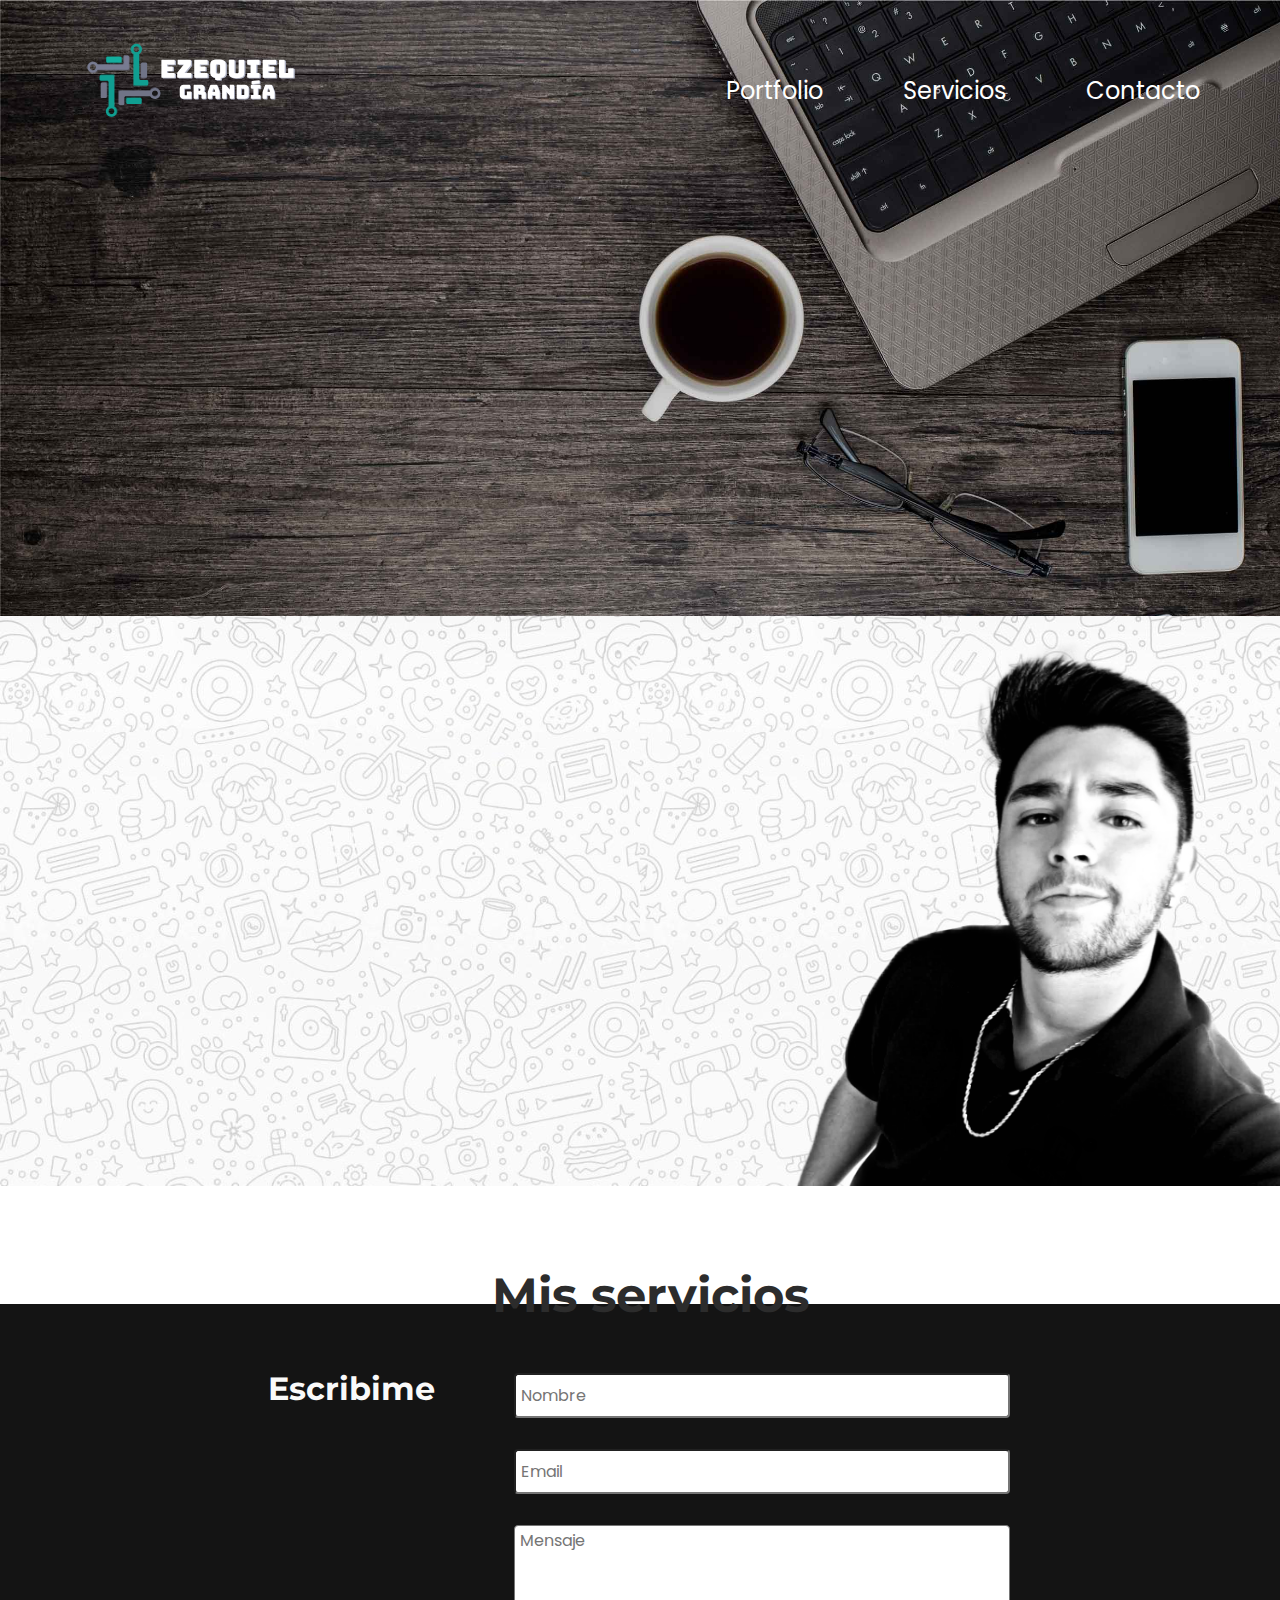
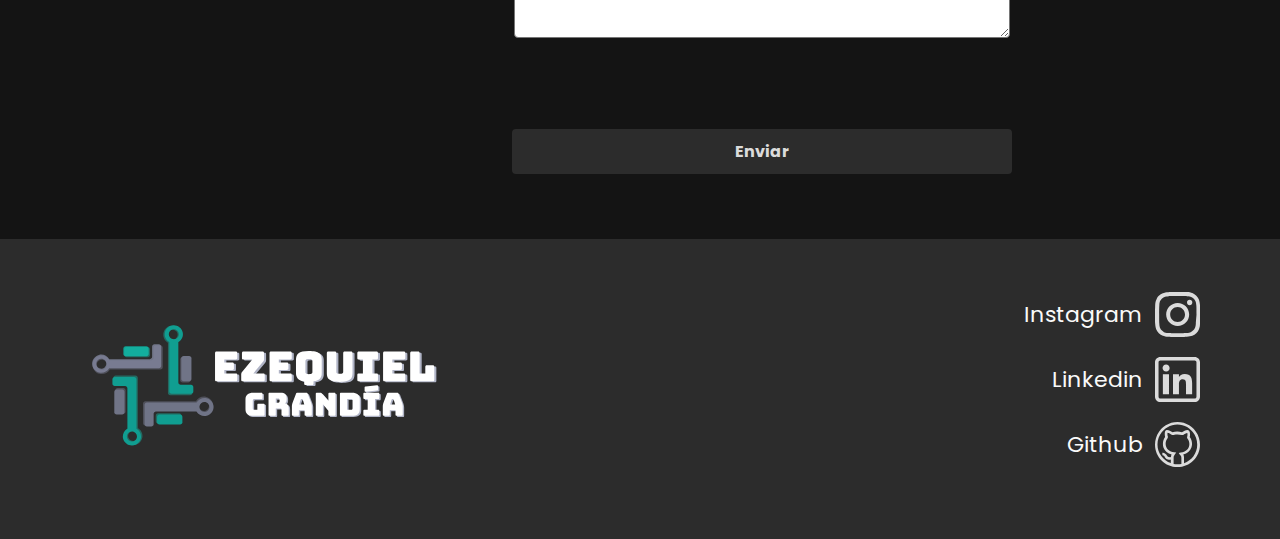
<file: index.html>
<!DOCTYPE html>
<html lang="es">
<head>
  <meta charset="UTF-8">
  <meta http-equiv="X-UA-Compatible" content="IE=edge">
  <meta name="viewport" content="width=device-width, initial-scale=1.0">
  <title>Home - Ezequiel Grandía</title>
  <link rel="shortcut icon" type="image/png" href="./images/favicon.ico"/>
  <link rel="preconnect" href="https://fonts.googleapis.com">
  <link rel="preconnect" href="https://fonts.gstatic.com" crossorigin>
  <link href="https://fonts.googleapis.com/css2?family=Montserrat:wght@700&family=Poppins:wght@400;700&display=swap" rel="stylesheet">
  <link rel="stylesheet" href="./components/header/header.css">
  <script defer src="./components/header/header.js"></script>
  <link rel="stylesheet" href="./components/form/form.css">
  <script defer src="./components/form/form.js"></script>
  <link rel="stylesheet" href="./components/footer/footer.css">
  <script defer src="./components/footer/footer.js"></script>
  <link rel="stylesheet" href="./styles/index.css">
  <script defer src="./scripts/index.js"></script>
</head>
<body>
  <section class="header-component-container"></section>
  <section class="hello-section">
    <div class="hello-section__container">
      <h1 class="hello-section__title title"></h1>
      <h2 class="hello-section__subtitle subtitle"></h2>
    </div>
  </section>
  <section class="about-me">
    <div class="about-me__container">
      <h2 class="about-me__subtitle subtitle"></h2>
      <p class="about-me__text paragraph about-me__first-text"></p>
    </div>
    <img class="about-me__img" src="./images/profile-img.png" alt="personal image">
  </section>
  <section class="services">
    <h2 class="services__title subtitle">Mis servicios</h2>
    <div class="service-item-container">
    </div>
  </section>
  <section class="form-component-container"></section>
  <section class="footer-component-container"></section>
  <template class="services-item-template">
    <div class="services__anchors-container">
      <a class="services__anchor" href="./servicios.html">
        <img class="services__img" src="./images/design-services-2d.svg" alt="Iconon ilustrativo del servicio ofrecido">
        <h3 class="services__subtitle second-subtitle"></h3>
        <p class="services__text paragraph"></p>
      </a>
    </div>
  </template>
</body>
</html>
</file>
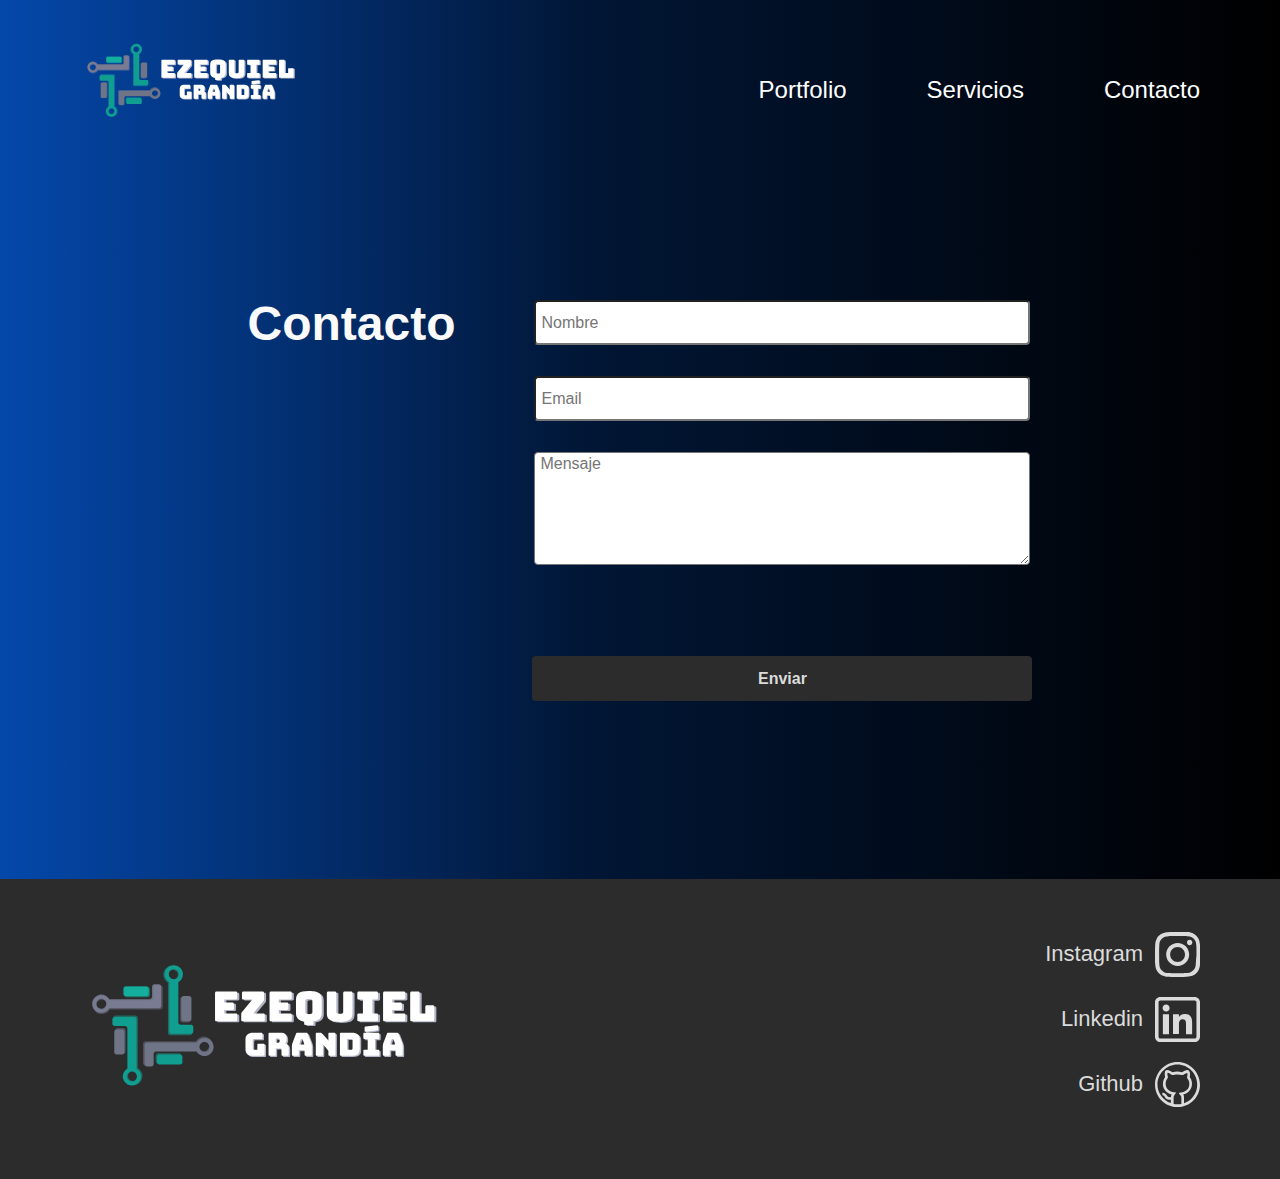
<file: contacto.html>
<!DOCTYPE html>
<html lang="es">
<head>
  <meta charset="UTF-8">
  <meta http-equiv="X-UA-Compatible" content="IE=edge">
  <meta name="viewport" content="width=device-width, initial-scale=1.0">
  <title>Portfolio - Ezequiel Grandía</title>
  <link rel="stylesheet" href="./components/header/header.css">
  <script defer src="./components/header/header.js"></script>
  <link rel="stylesheet" href="./components/form/form.css">
  <script defer src="./components/form/form.js"></script>
  <link rel="stylesheet" href="./components/footer/footer.css">
  <script defer src="./components/footer/footer.js"></script>
  <link rel="stylesheet" href="./styles/contacto.css">
  <script defer src="./scripts/contacto.js"></script>
</head>
<body>
  <section class="header-component-container"></section>
  <section class="form-component-container"></section>
  <section class="footer-component-container"></section>
</body>
</html>
</file>
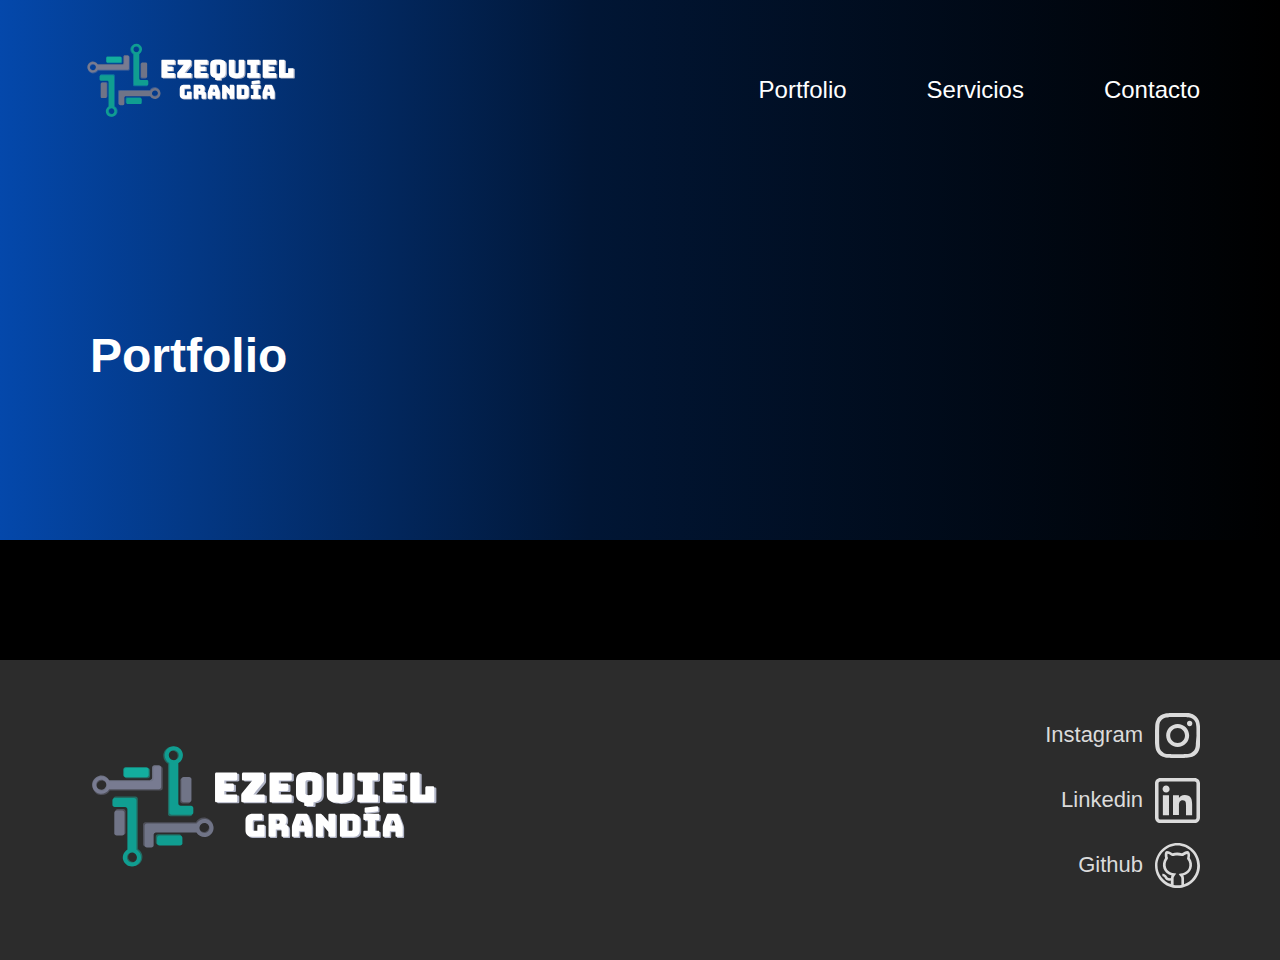
<file: portfolio.html>
<!DOCTYPE html>
<html lang="es">
<head>
  <meta charset="UTF-8">
  <meta http-equiv="X-UA-Compatible" content="IE=edge">
  <meta name="viewport" content="width=device-width, initial-scale=1.0">
  <title>Portfolio - Ezequiel Grandía</title>
  <link rel="stylesheet" href="./components/header/header.css">
  <script defer src="./components/header/header.js"></script>
  <link rel="stylesheet" href="./components/footer/footer.css">
  <script defer src="./components/footer/footer.js"></script>
  <link rel="stylesheet" href="./styles/portfolio.css">
  <script defer src="./scripts/portfolio.js"></script>
</head>
<body>
  <section class="header-component-container"></section>
  <section class="portfolio">
    <div class="portfolio__title-background">
      <h2 class="portfolio__title">Portfolio</h2>
    </div>
    <div class="card-portfolio-container">
    </div>
  </section>
  <section class="footer-component-container"></section>
  <template class="portfolio-item-template">
    <div class="card-portfolio">
      <img class="card-portfolio__img" src="./images/services-2d.jpg" alt="Portfolio illustrative image">
      <div class="card-portfolio__text-container">
        <h3 class="card-portfolio__title">Title prueba</h3>
        <p class="card-portfolio__description">Lorem, ipsum dolor sit amet consectetur adipisicing elit. Minus natus facere ipsam aliquam, laudantium ad, esse quisquam tenetur voluptates dolor voluptatem animi vel ea sit. Quisquam quos tenetur numquam natus!</p>
      </div>
      <div class="card-portfolio__anchor-container">
        <a class="card-portfolio__anchor" href="" target="_blank">Ver más</a>
      </div>
    </div>
  </template>
</body>
</html>
</file>
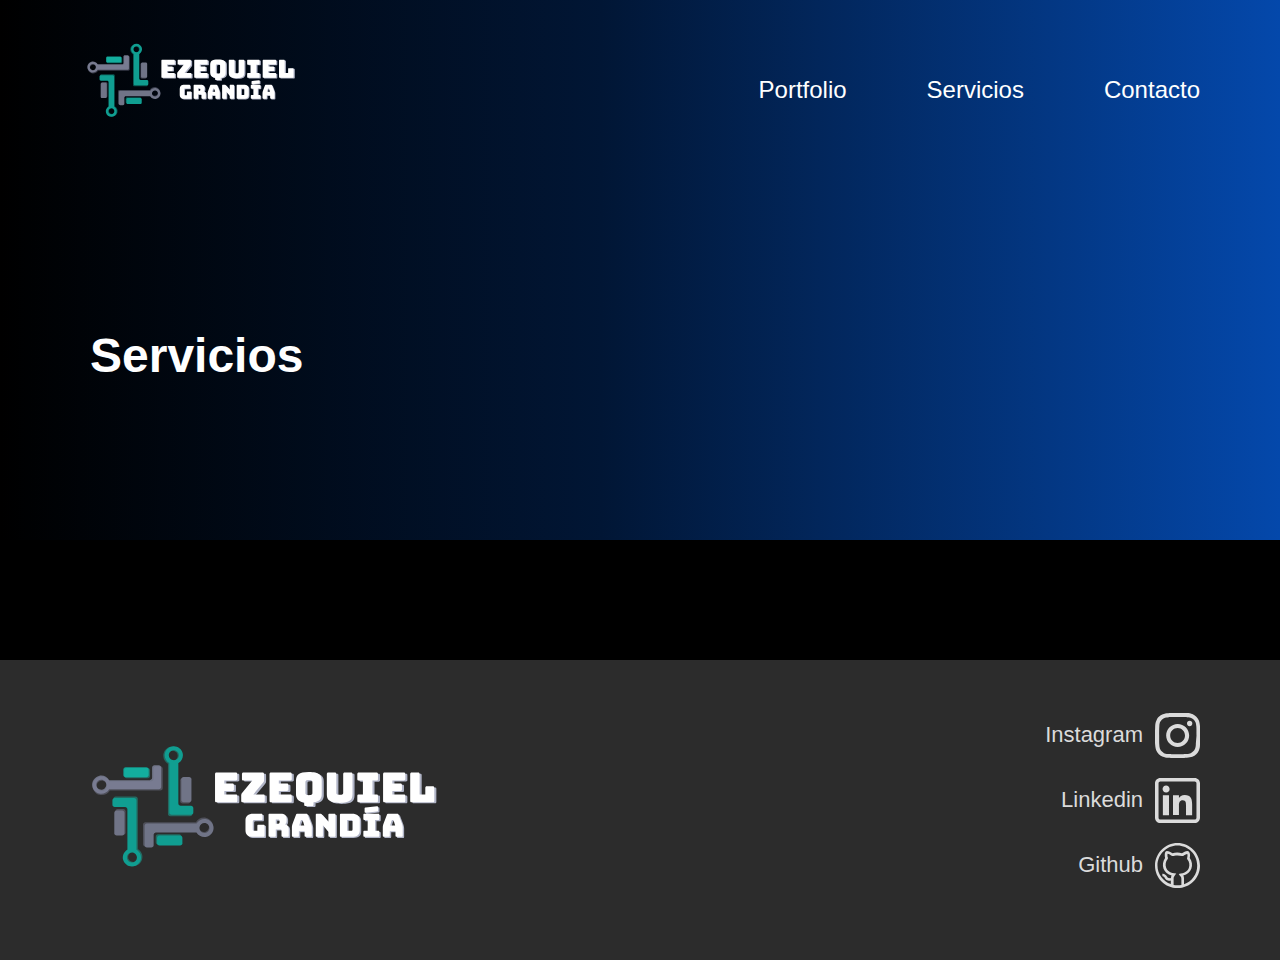
<file: servicios.html>
<!DOCTYPE html>
<html lang="es">
<head>
  <meta charset="UTF-8">
  <meta http-equiv="X-UA-Compatible" content="IE=edge">
  <meta name="viewport" content="width=device-width, initial-scale=1.0">
  <title>Servicios - Ezequiel Grandía</title>
  <link rel="stylesheet" href="./components/header/header.css">
  <script defer src="./components/header/header.js"></script>
  <link rel="stylesheet" href="./components/footer/footer.css">
  <script defer src="./components/footer/footer.js"></script>
  <link rel="stylesheet" href="./styles/servicios.css">
  <script defer src="./scripts/servicios.js"></script>
</head>
<body>
  <section class="header-component-container"></section>
  <section class="services">
    <div class="services__title-background">
      <h2 class="services__title">Servicios</h2>
    </div>
    <div class="card-service-container">
    </div>
  </section>
  <section class="footer-component-container"></section>
  <template class="services-item-template">
    <div class="card-service">
      <img class="card-service__img" src="./images/services-2d.jpg" alt="Service illustrative image">
      <div class="card-service__text-container">
        <h3 class="card-service__title">Title prueba</h3>
        <p class="card-service__description">Lorem, ipsum dolor sit amet consectetur adipisicing elit. Minus natus facere ipsam aliquam, laudantium ad, esse quisquam tenetur voluptates dolor voluptatem animi vel ea sit. Quisquam quos tenetur numquam natus!</p>
      </div>
    </div>
  </template>
</body>
</html>
</file>
<file: components/header/header.css>
.header {
  padding: 15px 30px;
  width: 100%;
  position: absolute;
  z-index: 100;
}
@media (min-width: 960px) {
  .header {
    padding: 40px 80px;
  }
}

.header__container {
  display: flex;
  justify-content: space-between;
  align-items: center;
}

.logo-go-home {
  height: 80px;
}
@media (min-width: 960px) {
  .logo-go-home {
    height: 100px;
  }
}

.header__logo {
  height: 55px;
}
.logo-go-home:active .header__logo {
  height: 70px;
}
@media (min-width: 960px) {
  .header__logo {
    height: 85px;
    transition: all 0.2s;
  }
  .logo-go-home:hover .header__logo {
    height: 90px;
  }
}

.burger-menu {
  cursor: pointer;
}

.burger-menu:active .burger-menu__line {
  width: 45px;
  height: 9px;
}
.burger-menu__line {
  width: 36px;
  height: 6px;
  background-color: white;
  margin-bottom: 7px;
}
@media (min-width: 960px) {
  .burger-menu {
    display: none;
  }
}

.navigation-card {
  background-color: #161616;
  position: absolute;
  height: 100vh;
  top: 0;
  left: 0;
  right: 0;
  bottom: 0;
  display: none;
}
@media (min-width: 960px) {
  .navigation-card {
    background-color: initial;
    display: flex;
    position: static;
    height: 55px;
  }
}

.navigation-card__anchors-container {
  display: flex;
  flex-direction: column;
  align-items: center;
}
@media (min-width: 960px) {
  .navigation-card__anchors-container {
    flex-direction: row;
  }
}

.navigation-card__page-anchor {
  text-decoration: none;
  color: white;
  font-family: "Montserrat", sans-serif;
  font-size: 48px;
  margin-bottom: 58px;
  font-weight: 700;
}
@media (min-width: 960px) {
  .navigation-card__page-anchor {
    font-family: "Poppins", sans-serif;
    font-weight: 400;
    font-size: 24px;
    margin: 0;
    margin-left: 80px;
    transition: all 0.2s;
  }
}
@media (min-width: 960px) {
  .navigation-card__page-anchor:hover {
    font-size: 28px;
    color: rgb(253, 242, 84);
  }
}

.navigation-card__page-anchor:active {
  font-size: 50px;
  color: rgb(253, 242, 84);
}
@media (min-width: 960px) {
  .navigation-card__page-anchor:active {
    font-size: 28px;
  }
}

.navigation-card__close-window-container:active .navigation-card__close-window {
  height: 50px;
  width: 50px;
}

.navigation-card__close-window {
  position: absolute;
  top: 35px;
  right: 35px;
  height: 37px;
  width: 37px;
  cursor: pointer;
}
@media (min-width: 960px) {
  .navigation-card__close-window {
    display: none;
  }
}
</file>
<file: components/form/form.css>
.form {
  background-color: #141414;
  padding: 65px 20px;
}
@media (min-width: 960px) {
  .form {
    display: flex;
    justify-content: center;
  }
}

.form__title-container {
  text-decoration: none;
}
@media (min-width: 960px) {
  .form__title-container {
    margin-right: 77px;
    cursor: pointer;
  }
}

.form__title-container:active .form__title {
  color: rgb(253, 242, 84);
}
.form__title-container > .form__title {
  margin-bottom: 36px;
}
@media (min-width: 960px) {
  .form__title-container:hover .form__title {
    color: rgb(253, 242, 84);
  }
}

.form__label-text {
  font-family: "Poppins", sans-serif;
  font-size: 13px;
  font-weight: 400;
  color: #fafafa;
  margin: 0;
}

@media (min-width: 960px) {
  .form__fieldsets-container {
    width: 500px;
  }
}

.form__fieldset {
  padding: 0;
  border: none;
  margin-bottom: 27px;
}

.input {
  width: 100%;
  border-radius: 4px;
  height: 45px;
  margin-top: 4px;
  font-family: "Poppins", sans-serif;
  font-size: 16px;
  font-weight: 400;
  padding-left: 5px;
}

.input:focus {
  box-shadow: 0 10px 20px rgba(255, 255, 0, 0.19),
    0 6px 6px rgba(255, 255, 0, 0.23);
}

.form__textarea {
  height: 113px;
}

.form__submit-button {
  width: 100%;
  border-radius: 4px;
  height: 45px;
  background-color: #2c2c2c;
  color: #dbdbdb;
  font-family: "Poppins", sans-serif;
  font-size: 16px;
  font-weight: 700;
  margin-top: 60px;
  border: none;
  cursor: pointer;
}
.form__submit-button:active {
  color: rgb(253, 242, 84);
}
@media (min-width: 960px) {
  .form__submit-button:hover {
    color: rgb(253, 242, 84);
  }
}
</file>
<file: components/footer/footer.css>
.footer {
  background-color: #2c2c2c;
  display: flex;
  flex-direction: column;
  padding: 60px 80px;
  justify-content: center;
  align-items: center;
}
@media (min-width: 960px) {
  .footer {
    flex-direction: row;
    justify-content: space-between;
    align-items: center;
    padding: 0 80px;
  }
}

.footer__logo-container {
  width: 280px;
  margin-bottom: 38px;
}
@media (min-width: 550px) {
  .footer__logo-container {
    width: 370px;
  }
}
@media (min-width: 960px) {
  .footer__logo-container {
    height: 300px;
    display: flex;
    align-items: center;
    margin-bottom: 0;
    /* border: solid yellow; */
  }
}

.footer__logo-container:active {
  width: 320px;
}
@media (min-width: 550px) {
  .footer__logo-container:active {
    width: 420px;
  }
}
@media (min-width: 960px) {
  .footer__logo-container:hover {
    width: 420px;
  }
}

@media (min-width: 960px) {
  .footer__social-medias-container {
    display: flex;
    flex-direction: column;
    align-items: flex-end;
    justify-content: center;
  }
}

.footer__social-media {
  text-decoration: none;
  display: flex;
  justify-content: center;
  align-items: center;
  height: 30px;
  margin-bottom: 20px;
  color: #dbdbdb;
}
@media (min-width: 550px) {
  .footer__social-media {
    height: 45px;
  }
}

.footer__social-media:active {
  height: 35px;
}
@media (min-width: 550px) {
  .footer__social-media:active {
    height: 50px;
  }
}
@media (min-width: 960px) {
  .footer__social-media:hover {
    height: 50px;
    transition: all 0.3s;
  }
}

.footer__social-media:active > .footer__social-media-text {
  color: rgb(253, 242, 84);
  font-size: 20px;
}
@media (min-width: 550px) {
  .footer__social-media:active > .footer__social-media-text {
    font-size: 26px;
  }
}
@media (min-width: 960px) {
  .footer__social-media:hover > .footer__social-media-text {
    color: rgb(253, 242, 84);
    font-size: 26px;
  }
}

.footer__social-media > .footer__social-media-text {
  font-family: "Poppins", sans-serif;
  margin-right: 7px;
}

@media (min-width: 550px) {
  .footer__social-media > .footer__social-media-text {
    margin-right: 12px;
    font-size: 22px;
  }
}

.footer__social-media-logo {
  height: 100%;
}
</file>
<file: styles/index.css>
/* general properties */
* {
  box-sizing: border-box;
}

body {
  margin: 0;
  padding: 0;
}

.title {
  text-align: center;
  font-family: "Montserrat", sans-serif;
  font-size: 48px;
  font-weight: 700;
  color: #fafafa;
  margin: 0;
}

.subtitle {
  text-align: center;
  font-family: "Montserrat", sans-serif;
  font-size: 32px;
  font-weight: 700;
  color: #fafafa;
  margin: 0;
}

.second-subtitle {
  text-align: center;
  font-family: "Poppins", sans-serif;
  font-size: 24px;
  font-weight: 700;
  color: #fafafa;
  margin: 0;
}

.paragraph {
  text-align: center;
  font-family: "Poppins", sans-serif;
  font-size: 16px;
  font-weight: 400;
  color: #fafafa;
  margin: 0;
}

/* hello section properties */
.hello-section {
  width: 100%;
  height: 616px;
  display: flex;
  justify-content: center;
  align-items: center;
  background-image: url("../images/dev-desk-background.jpg");
  background-repeat: no-repeat;
  background-size: cover;
  background-position: right center;
}
@media (min-width: 960px) {
  .hello-section {
    background-position: right top;
  }
}

.hello-section__subtitle {
  margin-top: 11px;
}

/* about-me section properties */
.about-me {
  padding: 30px;
  height: 570px;
  display: flex;
  justify-content: center;
  align-items: center;
  background-image: url("../images/about-me-background-dark.png");
  background-size: cover;
}
@media (min-width: 960px) {
  .about-me {
    background-color: #ffffff;
    display: flex;
    justify-content: space-between;
    padding: 0;
    background-image: url("../images/about-me-background-white.png");
    background-size: 50%;
    /* background-size: 50%; */
  }
}

@media (min-width: 960px) {
  .about-me__container {
    max-width: 700px;
    margin-left: 150px;
  }
}

.about-me__subtitle {
  margin-bottom: 36px;
}
@media (min-width: 960px) {
  .about-me__subtitle {
    color: #2c2c2c;
  }
}

.about-me__text {
  margin-top: 10px;
}
@media (min-width: 960px) {
  .about-me__text {
    color: #2c2c2c;
    font-weight: 500;
    background-color: rgba(250, 250, 250, 0.5);
  }
}

.about-me__img {
  display: none;
}
@media (min-width: 960px) {
  .about-me__img {
    display: initial;
    height: 100%;
  }
}

/* services section properties */
.services {
  padding: 60px 60px 0 60px;
  background-color: #fff;
}
@media (min-width: 960px) {
  .services {
    padding: 60px 40px 0 60px;
  }
}
@media (min-width: 1300px) {
  .services {
    padding: 60px 10px 0 60px;
  }
}

.services__title {
  position: relative;
  top: 20px;
}
@media (min-width: 960px) {
  .services__title {
    font-size: 48px;
  }
}

.services__title,
.services__subtitle,
.services__text {
  color: #2c2c2c;
}

@media (min-width: 960px) {
  .service-item-container {
    display: flex;
    justify-content: center;
  }
}

.services__anchors-container {
  margin-top: 100px;
  margin-bottom: 60px;
}
@media (min-width: 960px) {
  .services__anchors-container {
    max-width: 450px;
    margin-right: 20px;
  }
}
@media (min-width: 1300px) {
  .services__anchors-container {
    margin-right: 50px;
  }
}

.services__anchor {
  text-decoration: none;
  display: flex;
  flex-direction: column;
}

.services__img {
  margin: 0 auto;
  margin-bottom: 23px;
  max-width: 450px;
  border-radius: 6px;
  box-shadow: 0 10px 20px rgba(0, 0, 0, 0.19), 0 6px 6px rgba(0, 0, 0, 0.23);
}
@media (min-width: 960px) {
  .services__img {
    box-shadow: none;
    width: 100%;
    height: 150px;
  }
}
@media (min-width: 1300px) {
  .services__img {
    height: 220px;
  }
}
@media (min-width: 960px) {
  .services__img:hover {
    box-shadow: 0 14px 28px rgba(0, 0, 0, 0.25), 0 10px 10px rgba(0, 0, 0, 0.22);
  }
}

.services__text {
  margin-top: 7px;
}
</file>
<file: styles/contacto.css>
* {
  box-sizing: border-box;
}

body {
  margin: 0;
  padding: 0;
}

.form {
  background-color: #000000;
}
@media (min-width: 960px) {
  .form {
    display: flex;
    align-items: flex-start;
    justify-content: center;
    padding-top: 296px;
    padding-bottom: 178px;
    background: rgb(4, 72, 171);
    background: linear-gradient(
      90deg,
      rgba(4, 72, 171, 1) 0%,
      rgba(1, 22, 53, 1) 46%,
      rgba(0, 0, 0, 1) 100%
    );
  }
}

.form__title {
  text-align: center;
  font-family: "Montserrat", sans-serif;
  font-size: 48px;
  font-weight: 700;
  color: #fafafa;
  margin-top: 171px;
}
@media (min-width: 960px) {
  .form__title {
    margin: 0;
  }
}

.form__fieldsets-container {
  margin-top: 72px;
}
@media (min-width: 960px) {
  .form__fieldsets-container {
    margin-top: 0;
  }
}
</file>
<file: styles/portfolio.css>
* {
  box-sizing: border-box;
}

body {
  margin: 0;
  padding: 0;
}

.portfolio {
  display: flex;
  flex-direction: column;
  justify-content: center;
  align-items: center;
  background-color: #000000;
}
@media (min-width: 960px) {
}

.portfolio__title-background {
  padding: 0 31px;
  width: 100%;
}
@media (min-width: 960px) {
  .portfolio__title-background {
    height: 60vh;
    padding: 0 90px;
    display: flex;
    align-items: center;
    justify-content: start;
    background: rgb(4, 72, 171);
    background: linear-gradient(
      90deg,
      rgba(4, 72, 171, 1) 0%,
      rgba(1, 22, 53, 1) 46%,
      rgba(0, 0, 0, 1) 100%
    );
  }
}

.portfolio__title {
  text-align: center;
  font-family: "Montserrat", sans-serif;
  font-size: 48px;
  font-weight: 700;
  color: #ffffff;
  margin: 0;
  margin-top: 171px;
}

.card-portfolio-container {
  padding: 0 42px;
  padding-bottom: 120px;
}
@media (min-width: 960px) {
  .card-portfolio-container {
    width: 100%;
    display: flex;
    align-items: center;
    justify-content: center;
    flex-wrap: wrap;
    padding: 0 40px 120px 90px;
  }
}

.card-portfolio {
  display: flex;
  flex-direction: column;
  justify-content: space-between;
  margin-top: 105px;
  border-radius: 10px;
  width: 100%;
  max-width: 450px;
  box-shadow: 0 10px 20px rgba(255, 255, 255, 0.19),
    0 6px 6px rgba(255, 255, 255, 0.23);
  padding-bottom: 15px;
}
@media (min-width: 960px) {
  .card-portfolio {
    height: 650px;
    margin-right: 50px;
    max-width: 450px;
  }
}
@media (min-width: 960px) {
  .card-portfolio:hover {
    box-shadow: 0 10px 20px rgba(255, 255, 0, 0.39),
      0 6px 6px rgba(255, 255, 0, 0.43);
  }
}

.card-portfolio__img {
  width: 100%;
  border-radius: 10px;
  height: 250px;
  object-fit: cover;
  object-position: center;
}
@media (min-width: 440px) {
  .card-portfolio__img {
    height: 350px;
  }
}
@media (min-width: 960px) {
  .card-portfolio__img {
    height: 350px;
  }
}

.card-portfolio__text-container {
  padding: 0 10px;
  display: flex;
  flex-direction: column;
  justify-content: start;
  align-items: center;
}
@media (min-width: 960px) {
  .card-portfolio__text-container {
    flex-grow: 1;
  }
}

.card-portfolio__title {
  text-align: center;
  font-family: "Poppins", sans-serif;
  font-size: 24px;
  font-weight: 700;
  color: #dbdbdb;
  margin: 0;
  margin-top: 15px;
}

.card-portfolio__description {
  text-align: center;
  font-family: "Poppins", sans-serif;
  font-size: 16px;
  font-weight: 400;
  color: #dbdbdb;
  margin: 15px 0;
}

.card-portfolio__anchor-container {
  width: 100%;
  display: flex;
  justify-content: center;
  align-items: center;
  height: 35px;
  padding: 5px;
}

.card-portfolio__anchor {
  text-decoration: none;
  text-align: center;
  font-family: "Poppins", sans-serif;
  font-size: 24px;
  font-weight: 700;
  color: #fc6f50;
}
.card-portfolio__anchor:active {
  font-size: 29px;
}
@media (min-width: 960px) {
  .card-portfolio__anchor:hover {
    font-size: 29px;
  }
}
</file>
<file: styles/servicios.css>
* {
  box-sizing: border-box;
}

body {
  margin: 0;
  padding: 0;
  /* background-color: #000000; */
}

.services {
  display: flex;
  flex-direction: column;
  justify-content: center;
  align-items: center;
  background-color: #000000;
}
@media (min-width: 960px) {
}

.services__title-background {
  padding: 0 31px;
  width: 100%;
}
@media (min-width: 960px) {
  .services__title-background {
    height: 60vh;
    padding: 0 90px;
    display: flex;
    align-items: center;
    justify-content: start;
    background: rgb(0, 0, 0);
    background: linear-gradient(
      90deg,
      rgba(0, 0, 0, 1) 0%,
      rgba(1, 22, 53, 1) 47%,
      rgba(4, 72, 171, 1) 100%
    );
  }
}

.services__title {
  text-align: center;
  font-family: "Montserrat", sans-serif;
  font-size: 48px;
  font-weight: 700;
  color: #ffffff;
  margin: 0;
  margin-top: 171px;
}

.card-service-container {
  padding: 0 42px;
  padding-bottom: 120px;
}
@media (min-width: 960px) {
  .card-service-container {
    width: 100%;
    display: flex;
    align-items: center;
    justify-content: center;
    flex-wrap: wrap;
    padding: 0 40px 120px 90px;
  }
}

.card-service {
  display: flex;
  flex-direction: column;
  margin-top: 105px;
  border-radius: 10px;
  width: 100%;
  height: 600px;
  max-width: 450px;
  box-shadow: 0 10px 20px rgba(255, 255, 255, 0.19),
    0 6px 6px rgba(255, 255, 255, 0.23);
}
@media (min-width: 960px) {
  .card-service {
    height: 600px;
    margin-right: 50px;
    max-width: 450px;
  }
}
@media (min-width: 960px) {
  .card-service:hover {
    box-shadow: 0 10px 20px rgba(255, 255, 0, 0.39),
      0 6px 6px rgba(255, 255, 0, 0.43);
  }
}

.card-service__img {
  width: 100%;
  border-radius: 10px;
  height: 250px;
  object-fit: cover;
}
@media (min-width: 440px) {
  .card-service__img {
    height: 350px;
  }
}
@media (min-width: 960px) {
  .card-service__img {
    height: 350px;
  }
}

.card-service__text-container {
  padding: 0 10px;
}

.card-service__title {
  text-align: center;
  font-family: "Poppins", sans-serif;
  font-size: 24px;
  font-weight: 700;
  color: #dbdbdb;
  margin: 0;
  margin-top: 15px;
}

.card-service__description {
  text-align: center;
  font-family: "Poppins", sans-serif;
  font-size: 16px;
  font-weight: 400;
  color: #dbdbdb;
  margin: 15px 0;
}
</file>
